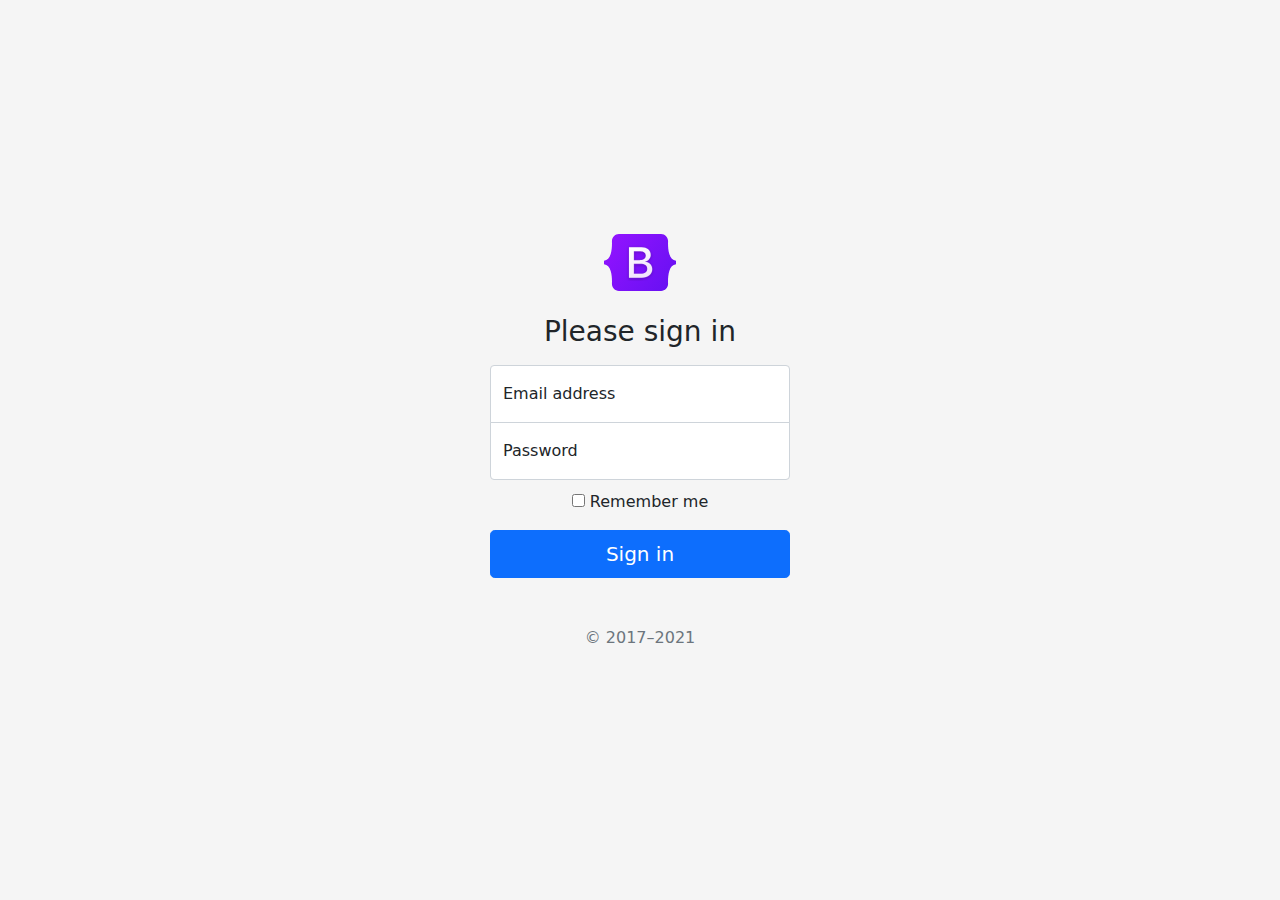
<file: login page/index.html>
<!doctype html>
<html lang="en">
  <head>
    <meta charset="utf-8">
    <meta name="viewport" content="width=device-width, initial-scale=1">
    <meta name="description" content="">
    <meta name="author" content="Mark Otto, Jacob Thornton, and Bootstrap contributors">
    <meta name="generator" content="Hugo 0.84.0">
    <title>Signin Template · Bootstrap v5.0</title>

    <link rel="canonical" href="https://getbootstrap.com/docs/5.0/examples/sign-in/">

    <link rel="stylesheet" href="./signin.css">
    

    <!-- Bootstrap core CSS -->
<link href="./bootstrap.min.css" rel="stylesheet">

    <style>
      .bd-placeholder-img {
        font-size: 1.125rem;
        text-anchor: middle;
        -webkit-user-select: none;
        -moz-user-select: none;
        user-select: none;
      }

      @media (min-width: 768px) {
        .bd-placeholder-img-lg {
          font-size: 3.5rem;
        }
      }
    </style>

    
    <!-- Custom styles for this template -->
    <link href="signin.css" rel="stylesheet">
  </head>
  <body class="text-center">
    
<main class="form-signin">
  <form>
    <img class="mb-4" src="/bootstrap-logo.svg  " alt="" width="72" height="57">
    <h1 class="h3 mb-3 fw-normal">Please sign in</h1>

    <div class="form-floating">
      <input type="email" class="form-control" id="floatingInput" placeholder="name@example.com">
      <label for="floatingInput">Email address</label>
    </div>
    <div class="form-floating">
      <input type="password" class="form-control" id="floatingPassword" placeholder="Password">
      <label for="floatingPassword">Password</label>
    </div>

    <div class="checkbox mb-3">
      <label>
        <input type="checkbox" value="remember-me"> Remember me
      </label>
    </div>
    <button class="w-100 btn btn-lg btn-primary" type="submit">Sign in</button>
    <p class="mt-5 mb-3 text-muted">&copy; 2017–2021</p>
  </form>
</main>


    
  </body>
</html>
</file>
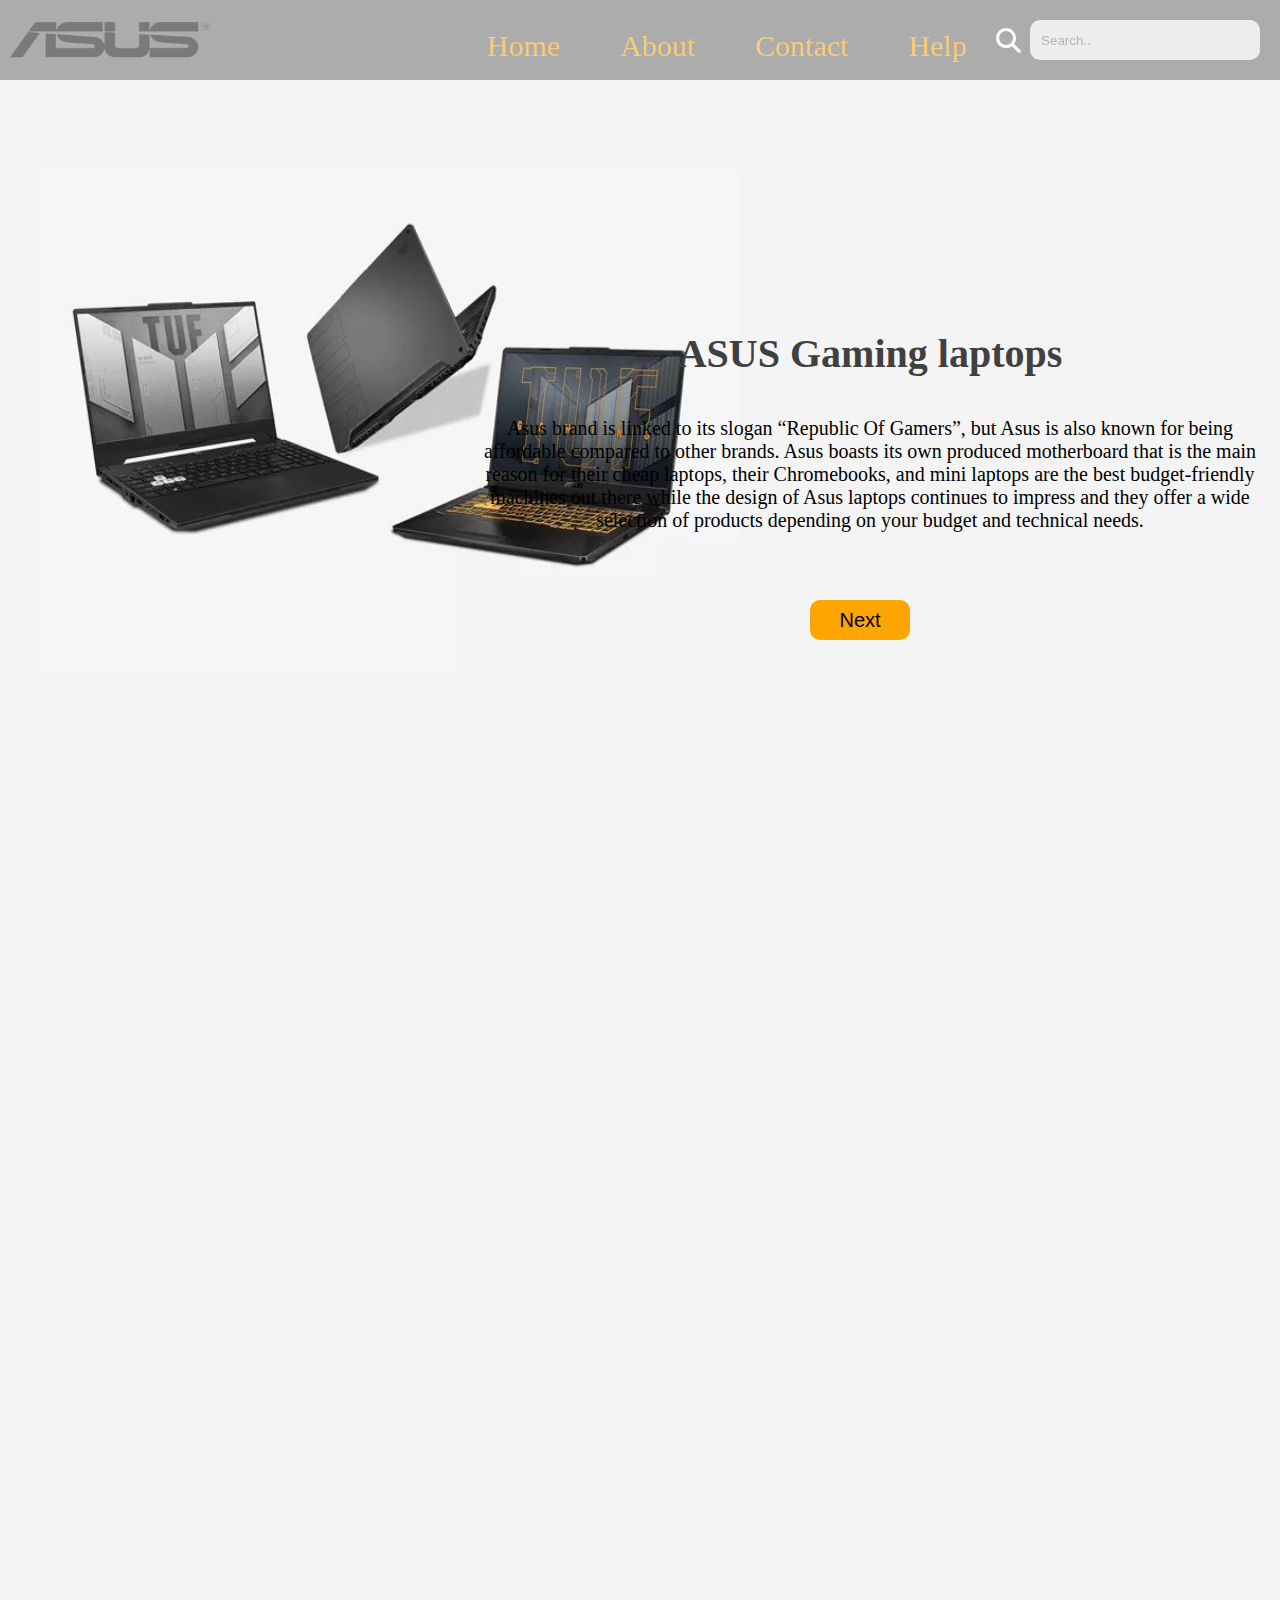
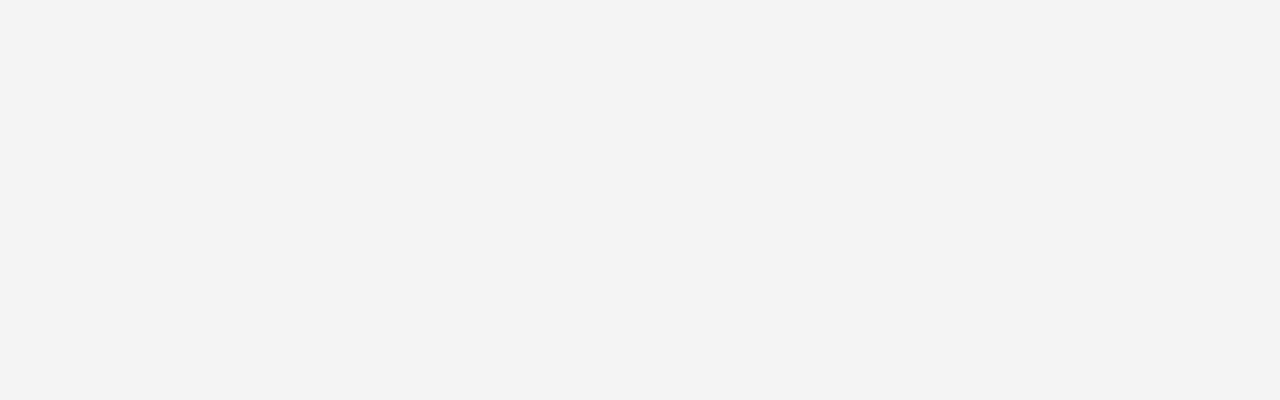
<file: index1.html>
<html>
  <head>
    <title>Document</title>
    <link
      rel="stylesheet"
      href="https://cdnjs.cloudflare.com/ajax/libs/font-awesome/6.3.0/css/all.min.css"
    />
    <link rel="stylesheet" href="/style.css" />
  </head>
  <body>
    <div id="container">
      <!-- navigationbar -->
      <div id="navbar">
        <a href="#">
          <!-- logo tab -->
          <img src="/asus logo.png" alt="logo" />
        </a>
        <!-- navbars -->
        <ul class="nav-tabs">
          <a href="#">
            <li>
              <span>Home </span>
            </li>
          </a>
          <a href="#">
            <li>
              <span>About</span>
            </li>
          </a>
          <a href="#">
            <li>
              <span>Contact</span>
            </li>
          </a>
          <a href="#">
            <li>
              <span>Help</span>
            </li>
          </a>
        </ul>

        <!-- asus poster -->
        <!-- searchbar -->
        <div class="searchbar">
          <label for="search">
            <i class="fa-solid fa-magnifying-glass"></i>
          </label>
          <input type="text" placeholder="   Search.." id="search" />
        </div>
      </div>
      <div class="poster">
        <img
        src="asus poster1.jpg" alt="poster"/>
        <div class="text">
          <h1>ASUS Gaming laptops</h1>
          <p>Asus brand is linked to its slogan “Republic Of Gamers”, but Asus is also known for being affordable compared to other brands. Asus boasts its own produced motherboard that is the main reason for their cheap laptops, their Chromebooks, and mini laptops are the best budget-friendly machines out there while the design of Asus laptops continues to impress and they offer a wide selection of products depending on your budget and technical needs.</p>
          <button type="submit">Next</button>
        </div>
        </div>
    </div>
  </body>
</html>
</file>
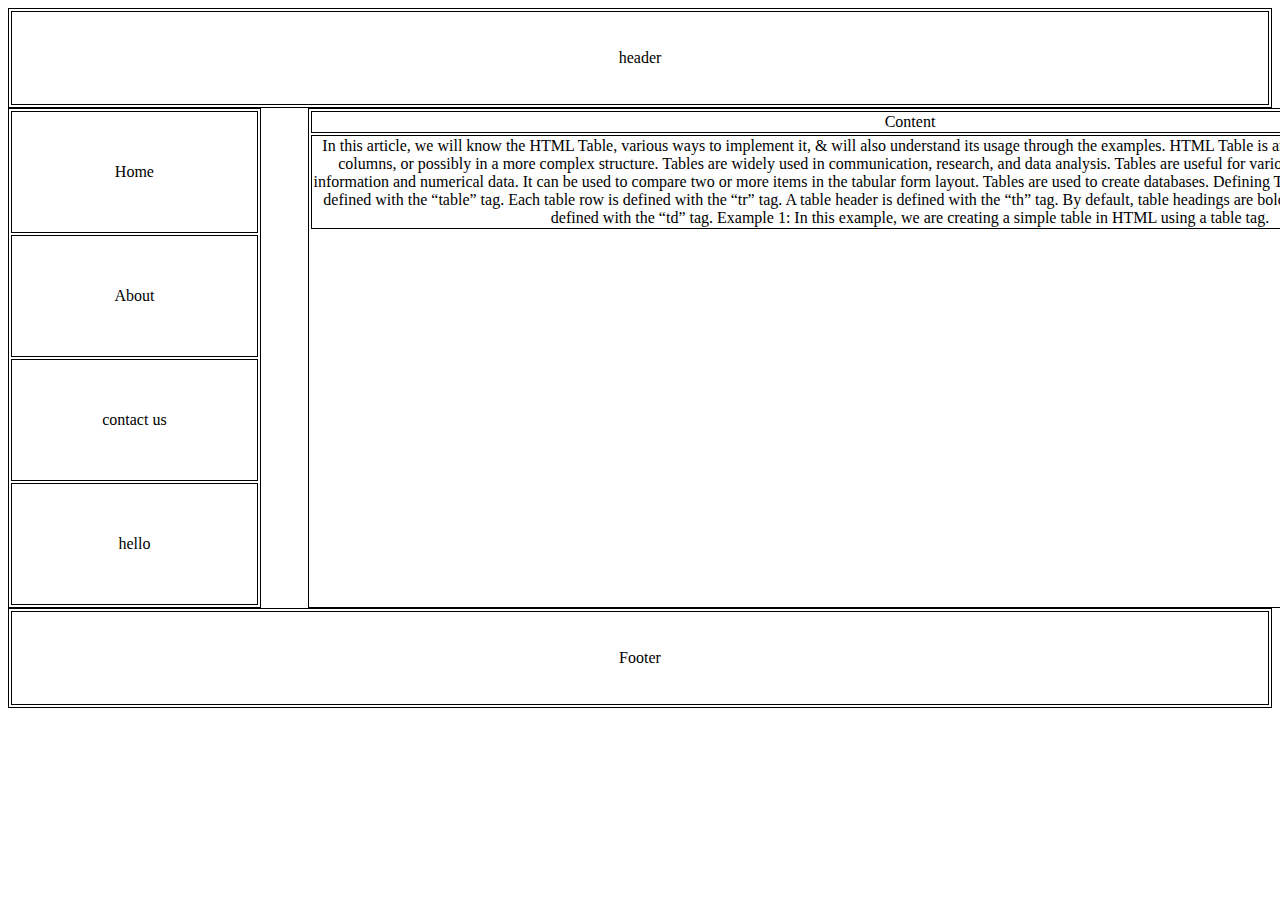
<file: index2.html>
<html>
<head>
    <title>Document</title>
    <style>
        table, td, tr{
            border: 1px solid #000000;
            text-align: center;
        }
        table.content{
            display: block;
            position: absolute;
            height: 500px;
     
            width: 1204px; 
            top: 108px;
            left: 308px;
            /* line-break:loose; */
        }
        .content:hover{
            color: orange;
        }
        td:hover{
            /* color: red; */
            background: #d1d0d0;

        }
    </style> 
</head>
<body>
    <table style="width:100%; height: 100px;">
        <tr>
            <td>header</td>
        </tr>
        <table style="width:20%; height:500px;">
            <tr>
                <td>Home</td>
            </tr>
            <tr>
                <td>About</td>
            </tr>
            <tr>
                <td>contact us</td>
            </tr>
            <tr>
                <td>hello</td>
            </tr>   
        </table>
    </table>
    <table class="content">
        <tr>
            <td>Content</td>
        </tr>
        <tr>
            <td>In this article, we will know the HTML Table, various ways to implement it, & will also understand its usage through the examples. HTML Table is an arrangement of data in rows and columns, or possibly in a more complex structure. Tables are widely used in communication, research, and data analysis. Tables are useful for various tasks such as presenting text information and numerical data. It can be used to compare two or more items in the tabular form layout. Tables are used to create databases.

                Defining Tables in HTML: An HTML table is defined with the “table” tag. Each table row is defined with the “tr” tag. A table header is defined with the “th” tag. By default, table headings are bold and centered. A table data/cell is defined with the “td” tag.
                
                Example 1: In this example, we are creating a simple table in HTML using a table tag. </td>
        </tr>

    </table>

    <table style="width:100%; height: 100px;">
        <tr>
            <td>Footer</td>
        </tr>

    </table>

</body>
</html>
</file>
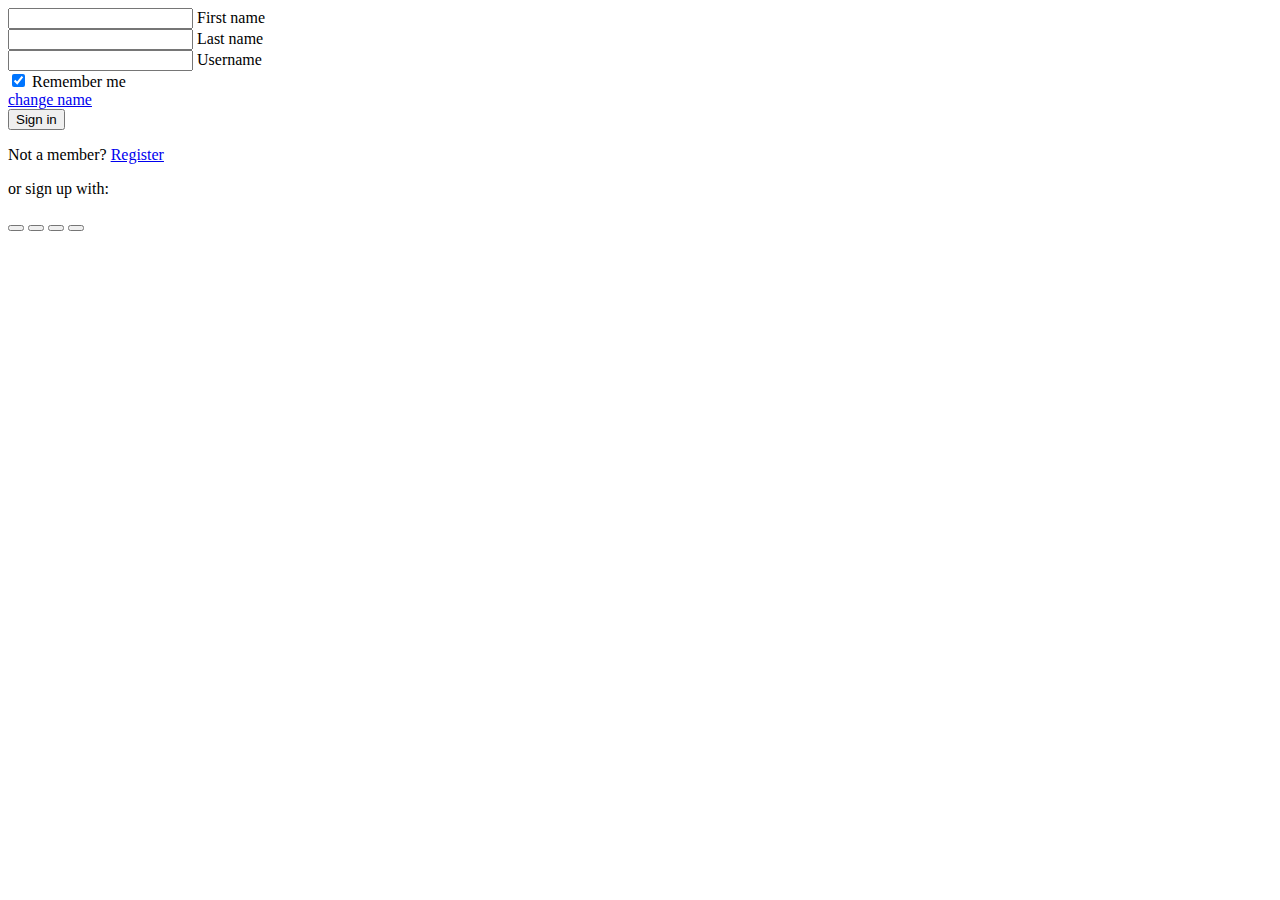
<file: loginPage.html>
<!DOCTYPE html>
<html lang="en">
<head>
    <meta charset="UTF-8">
    <meta http-equiv="X-UA-Compatible" content="IE=edge">
    <meta name="viewport" content="width=device-width, initial-scale=1.0">
    <title>Document</title>
    <link href="https://cdn.jsdelivr.net/npm/bootstrap@5.0.2/dist/css/bootstrap.min.css" rel="stylesheet" integrity="sha384-EVSTQN3/azprG1Anm3QDgpJLIm9Nao0Yz1ztcQTwFspd3yD65VohhpuuCOmLASjC" crossorigin="anonymous">
</head>
<body>
    <form>
        <!-- Email input -->
        <div class="form-outline mb-4"> 
          <input type="email" id="form2Example1" class="form-control" />
          <label class="form-label" for="form2Example1">First name</label>
        </div>
      
        <!-- Password input -->
        <div class="form-outline mb-4">
          <input type="password" id="form2Example2" class="form-control" />
          <label class="form-label" for="form2Example2">Last name</label>
        </div>
        <!-- username -->
        <div class="form-outline mb-4">
          <input type="password" id="form2Example2" class="form-control" />
          <label class="form-label" for="form2Example2">Username</label>
        </div>
      
        <!-- 2 column grid layout for inline styling -->
        <div class="row mb-4">
          <div class="col d-flex justify-content-center">
            <!-- Checkbox -->
            <div class="form-check">
              <input class="form-check-input" type="checkbox" value="" id="form2Example31" checked />
              <label class="form-check-label" for="form2Example31"> Remember me </label>
            </div>
          </div>
      
          <div class="col">
            <!-- Simple link -->
            <a href="#!">change name</a>
          </div>
        </div>
      
        <!-- Submit button -->
        <button type="button" class="btn btn-primary btn-block mb-4">Sign in</button>
      
        <!-- Register buttons -->
        <div class="text-center">
          <p>Not a member? <a href="#!">Register</a></p>
          <p>or sign up with:</p>
          <button type="button" class="btn btn-link btn-floating mx-1">
            <i class="fab fa-facebook-f"></i>
          </button>
      
          <button type="button" class="btn btn-link btn-floating mx-1">
            <i class="fab fa-google"></i>
          </button>
      
          <button type="button" class="btn btn-link btn-floating mx-1">
            <i class="fab fa-twitter"></i>
          </button>
      
          <button type="button" class="btn btn-link btn-floating mx-1">
            <i class="fab fa-github"></i>
          </button>
        </div>
      </form>
    
    
</body>
</html>
</file>
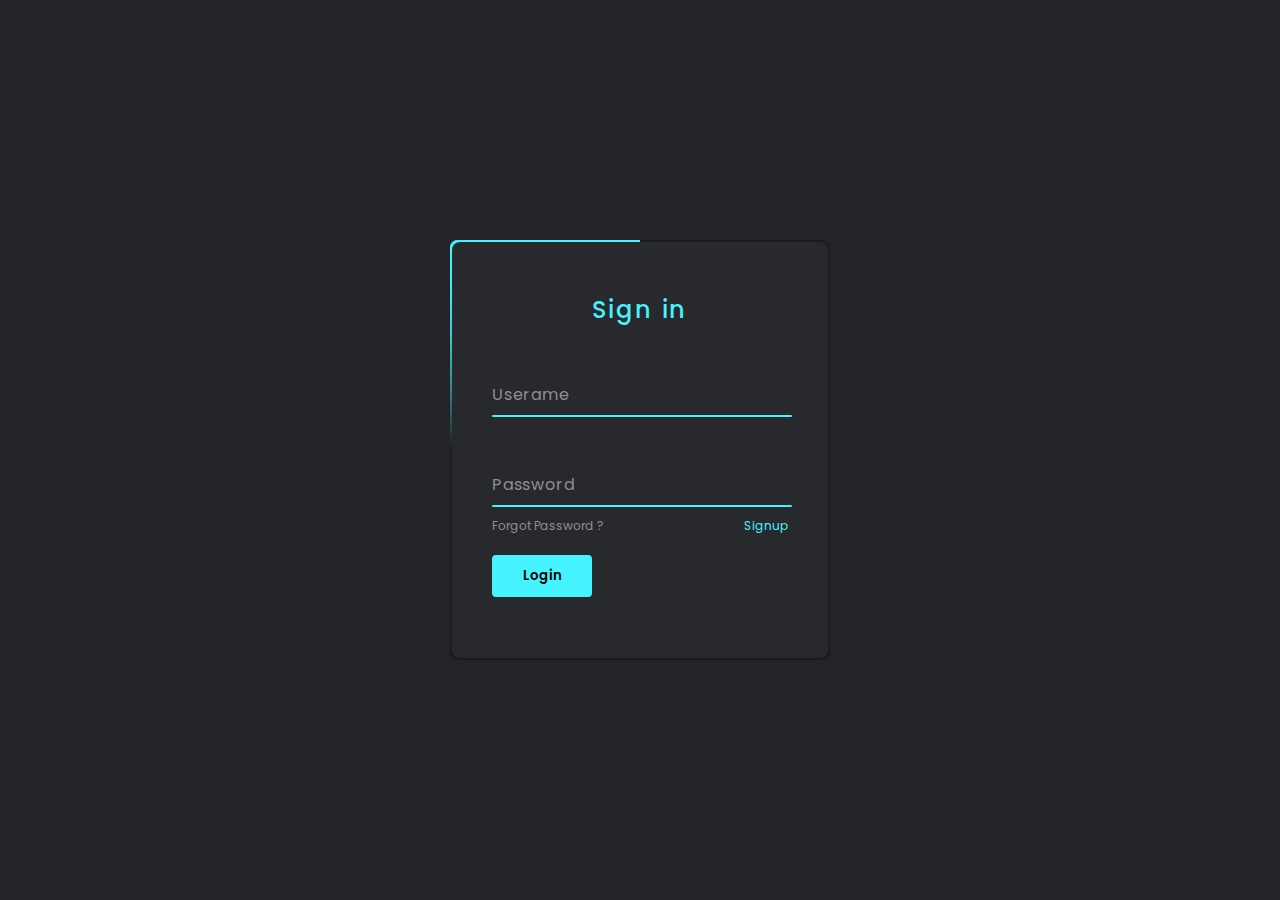
<file: deep/html/login page.html>
<!DOCTYPE html>
<html lang="en">
<head>
	<meta charset="UTF-8">
	<title>Animated Login Form</title>
	<link rel="stylesheet" href="../css/login.css">
</head>
<body>
	<div class="box">
		<form autocomplete="off">
			<h2>Sign in</h2>
			<div class="inputBox">
				<input type="text" required="required">
				<span>Userame</span>
				<i></i>
			</div>
			<div class="inputBox">
				<input type="password" required="required">
				<span>Password</span>
				<i></i>
			</div>
			<div class="links">
				<a href="#">Forgot Password ?</a>
				<a href="#">Signup</a>
			</div>
			<input type="submit" value="Login">
		</form>
	</div>
</body>
</html>
</file>
<file: login page/signin.css>
html,
body {
  height: 100%;
}

body {
  display: flex;
  align-items: center;
  padding-top: 40px;
  padding-bottom: 40px;
  background-color: #f5f5f5;
}

.form-signin {
  width: 100%;
  max-width: 330px;
  padding: 15px;
  margin: auto;
}

.form-signin .checkbox {
  font-weight: 400;
}

.form-signin .form-floating:focus-within {
  z-index: 2;
}

.form-signin input[type="email"] {
  margin-bottom: -1px;
  border-bottom-right-radius: 0;
  border-bottom-left-radius: 0;
}

.form-signin input[type="password"] {
  margin-bottom: 10px;
  border-top-left-radius: 0;
  border-top-right-radius: 0;
}
</file>
<file: style.css>
*{
    padding: 0;
    margin: 0;
}
body{
    padding: 0;
    margin: 0;
    background: #f4f4f4;
    overflow-y: scroll;
    height: 2000px;
}
#container{ 
    padding: 0;
    margin: 0;
}
#navbar{
    display: block;
    position:absolute;
    background: #666565;
    position: fixed;
    height: 80px;
    width: 100%;
    opacity: 50%;
    z-index: 2000;   
}
#navbar img{
    width: 200px;
    height: 50px;
    display: block;
    position: absolute;
    top: 15px;
    left: 10px;
}

ul.nav-tabs{
    left: 400px;
    top: 0px;
    display: flex;
    flex-direction: row;
    position: fixed;
    padding: 3px 33px  ;
    margin: -4px 24px ;
}
a{
    text-decoration: none;
}
ul, li{
    position: relative;
    font-size: 30px;
    list-style: none;
    padding: 20px 20px ;
    margin: 10px 10px ;
    color: orange;
    
}
li:hover{
    width: auto;
    color: white;
    text-shadow: 00 10px 10px black ;
}

/* .searchbar */
.searchbar{
    display: block;
    position: fixed;
    right: 20px;
    top: 20px;
    
}
label i{
    font-size: 25px;
    font-weight: bold;
    display: block;
    top: 5px;
    right:5px;
    position: relative;
    color: white;
}
.searchbar input{
    background-color: #e7e7e7;
    height: 40px;
    width: 230px;
    border-radius: 10px;
    border: 0px;
} 
.poster{
    width: 100%;
    height: 600px;
    display: block;
    position: absolute;
    /* background-color: #cfcfcf; */
}
.poster .text{
    position: absolute;
    top: 300px;
    right: 10px;
    /* background: #6e2121; */
    height: 300px;
    width: 800px;
}
.poster .text h1{
    display: flex;
    align-items: center;
    justify-content: center;
    font-size: 40px;
    padding: 30px 20px ;
    font-family:Cambria, Cochin, Georgia, Times, 'Times New Roman', serif;
    color: #404040;
}
.poster .text p{
    font-size: 20px;
    display: flex;
    padding: 10px 10px;
    text-align: center;
    align-items: center;
    row-gap: 20px;
    justify-content: center;
}
.poster img{
    height: 500px;
    width: 700px;
    display: block;
    position: absolute;
    top: 170px;
    left: 40px;
}
 .text button{
     display: block;
     font-size: 20px;
     position: absolute;
     top: 300px;
     left: 340px;
     height: 40px;
     width: 100px;
     background: orange;
     border: 0px;
     border-radius: 10px;
    }
.text button:hover{
    color:rgb(87, 87, 87);
    cursor: pointer;  
}
.text button:active{
    color: white;

}
</file>
<file: deep/css/login.css>
@import url('https://fonts.googleapis.com/css2?family=Poppins:wght@300;400;500;600;700;800;900&display=swap');
*
{
	margin: 0;
	padding: 0;
	box-sizing: border-box;
  font-family: 'Poppins', sans-serif;
}
body 
{
	display: flex;
	justify-content: center;
	align-items: center;
	min-height: 100vh;
	flex-direction: column;
	background: #23242a;
}
.box 
{
	position: relative;
	width: 380px;
	height: 420px;
	background: #1c1c1c;
	border-radius: 8px;
	overflow: hidden;
}
.box::before 
{
	content: '';
	z-index: 1;
	position: absolute;
	top: -50%;
	left: -50%;
	width: 380px;
	height: 420px;
	transform-origin: bottom right;
	background: linear-gradient(0deg,transparent,#45f3ff,#45f3ff);
	animation: animate 6s linear infinite;
}
.box::after 
{
	content: '';
	z-index: 1;
	position: absolute;
	top: -50%;
	left: -50%;
	width: 380px;
	height: 420px;
	transform-origin: bottom right;
	background: linear-gradient(0deg,transparent,#45f3ff,#45f3ff);
	animation: animate 6s linear infinite;
	animation-delay: -3s;
}
@keyframes animate 
{
	0%
	{
		transform: rotate(0deg);
	}
	100%
	{
		transform: rotate(360deg);
	}
}
form 
{
	position: absolute;
	inset: 2px;
	background: #28292d;
	padding: 50px 40px;
	border-radius: 8px;
	z-index: 2;
	display: flex;
	flex-direction: column;
}
h2 
{
	color: #45f3ff;
	font-weight: 500;
	text-align: center;
	letter-spacing: 0.1em;
}
.inputBox 
{
	position: relative;
	width: 300px;
	margin-top: 35px;
}
.inputBox input 
{
	position: relative;
	width: 100%;
	padding: 20px 10px 10px;
	background: transparent;
	outline: none;
	box-shadow: none;
	border: none;
	color: #23242a;
	font-size: 1em;
	letter-spacing: 0.05em;
	transition: 0.5s;
	z-index: 10;
}
.inputBox span 
{
	position: absolute;
	left: 0;
	padding: 20px 0px 10px;
	pointer-events: none;
	font-size: 1em;
	color: #8f8f8f;
	letter-spacing: 0.05em;
	transition: 0.5s;
}
.inputBox input:valid ~ span,
.inputBox input:focus ~ span 
{
	color: #45f3ff;
	transform: translateX(0px) translateY(-34px);
	font-size: 0.75em;
}
.inputBox i 
{
	position: absolute;
	left: 0;
	bottom: 0;
	width: 100%;
	height: 2px;
	background: #45f3ff;
	border-radius: 4px;
	overflow: hidden;
	transition: 0.5s;
	pointer-events: none;
	z-index: 9;
}
.inputBox input:valid ~ i,
.inputBox input:focus ~ i 
{
	height: 44px;
}
.links 
{
	display: flex;
	justify-content: space-between;
}
.links a 
{
	margin: 10px 0;
	font-size: 0.75em;
	color: #8f8f8f;
	text-decoration: beige;
}
.links a:hover, 
.links a:nth-child(2)
{
	color: #45f3ff;
}
input[type="submit"]
{
	border: none;
	outline: none;
	padding: 11px 25px;
	background: #45f3ff;
	cursor: pointer;
	border-radius: 4px;
	font-weight: 600;
	width: 100px;
	margin-top: 10px;
}
input[type="submit"]:active 
{
	opacity: 0.8;
}
</file>
